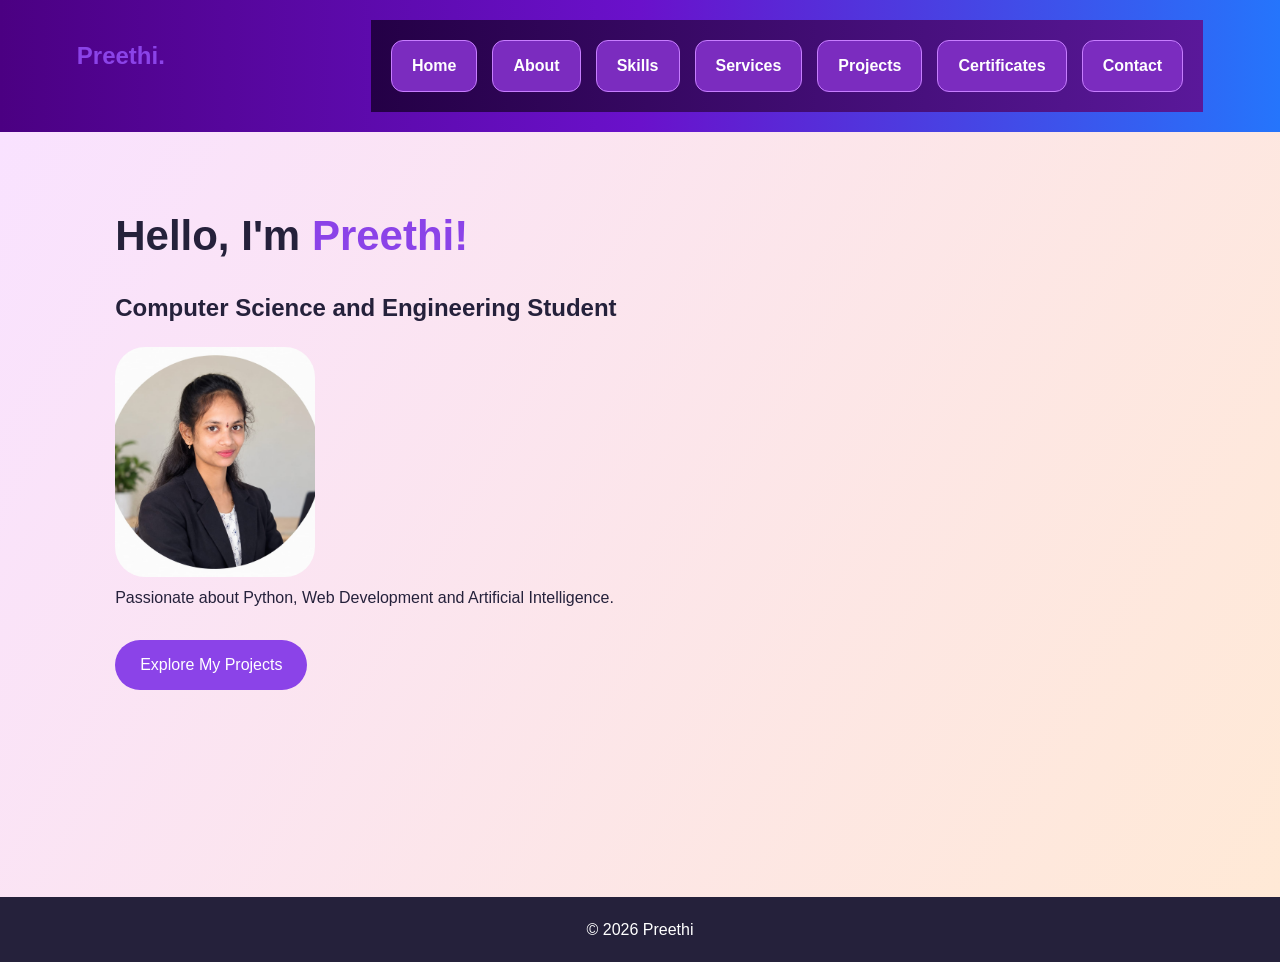
<file: index.html>
<!DOCTYPE html>
<html>
<head>
    <title>Preethi | Home</title>
    <link rel="stylesheet" href="style.css">
</head>
<body>

<header>
    <h2>Preethi.</h2>
    <nav>
        <a href="index.html">Home</a>
        <a href="about.html">About</a>
        <a href="skills.html">Skills</a>
        <a href="services.html">Services</a>
        <a href="projects.html">Projects</a>
        <a href="certificates.html">Certificates</a>
        <a href="contact.html">Contact</a>
    </nav>
</header>

<main class="container" style="background:linear-gradient(120deg,#f9e2ff,#ffe9d6)">
    <h1>Hello, I'm <span style="color:#8b43e8">Preethi!</span></h1>
    <h2>Computer Science and Engineering Student</h2>

    <img src="preethi.jpg" alt="Preethi"
         style="width:200px;height:230px;object-fit:cover;border-radius:30px">

    <p>Passionate about Python, Web Development and Artificial Intelligence.</p>

    <a href="projects.html" class="btn">Explore My Projects</a>
</main>

<footer>© 2026 Preethi</footer>

</body>
</html>
</file>
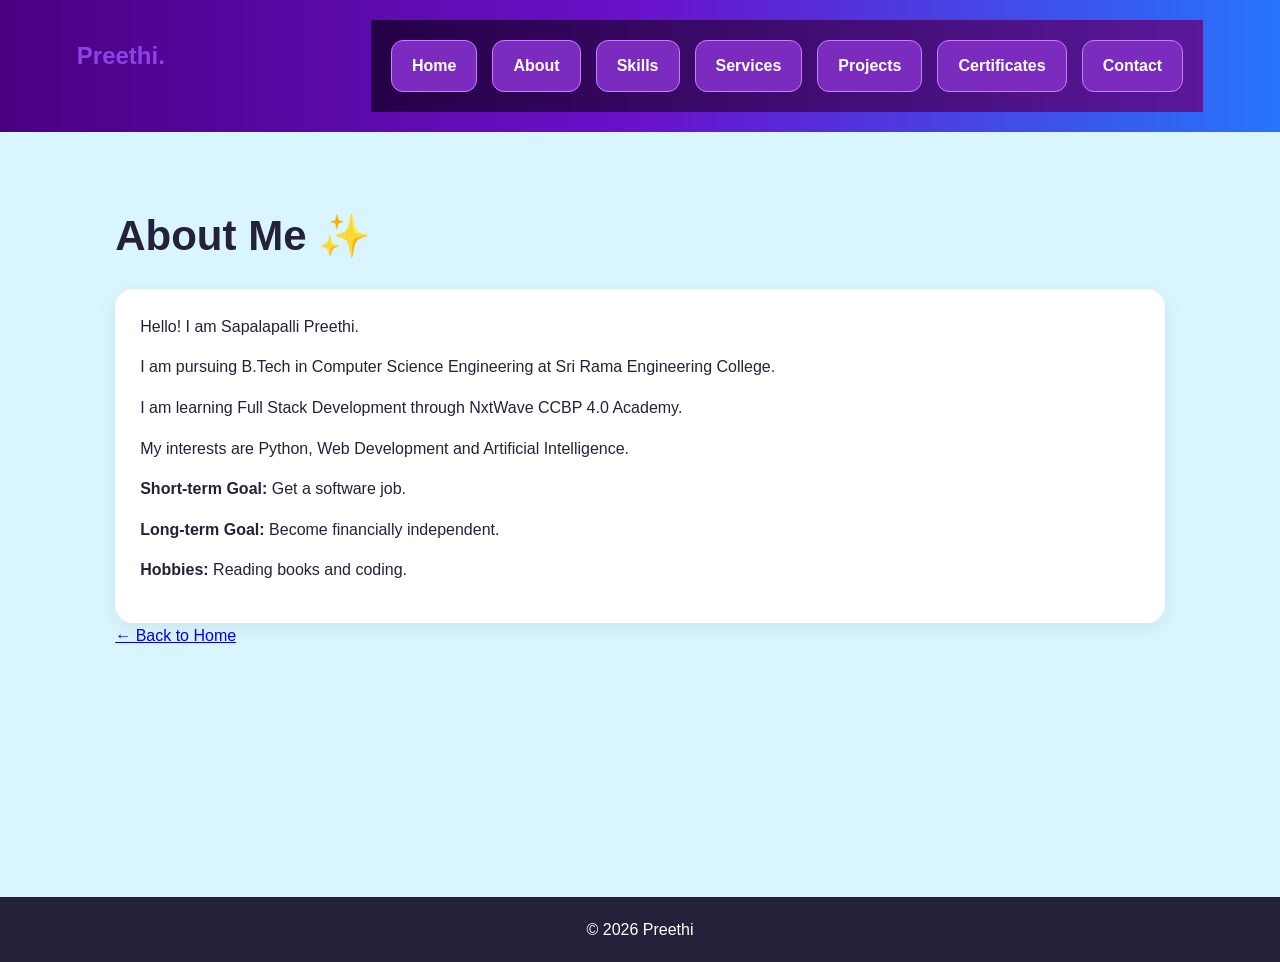
<file: about.html>
<!DOCTYPE html>
<html>
<head>
    <title>About Preethi</title>
    <link rel="stylesheet" href="style.css">
</head>
<body>

<header>
<h2>Preethi.</h2>
<nav>
<a href="index.html">Home</a>
<a href="about.html">About</a>
<a href="skills.html">Skills</a>
<a href="services.html">Services</a>
<a href="projects.html">Projects</a>
<a href="certificates.html">Certificates</a>
<a href="contact.html">Contact</a>
</nav>
</header>

<main class="container" style="background:#d9f5ff">
<h1>About Me ✨</h1>
<div class="card">
<p>Hello! I am Sapalapalli Preethi.</p>
<p>I am pursuing B.Tech in Computer Science Engineering at Sri Rama Engineering College.</p>
<p>I am learning Full Stack Development through NxtWave CCBP 4.0 Academy.</p>
<p>My interests are Python, Web Development and Artificial Intelligence.</p>
<p><b>Short-term Goal:</b> Get a software job.</p>
<p><b>Long-term Goal:</b> Become financially independent.</p>
<p><b>Hobbies:</b> Reading books and coding.</p>
</div>
<div class="back-home">
        <a href="index.html">← Back to Home</a>
    </div>
</main>

<footer>© 2026 Preethi</footer>
</body>
</html>
</file>
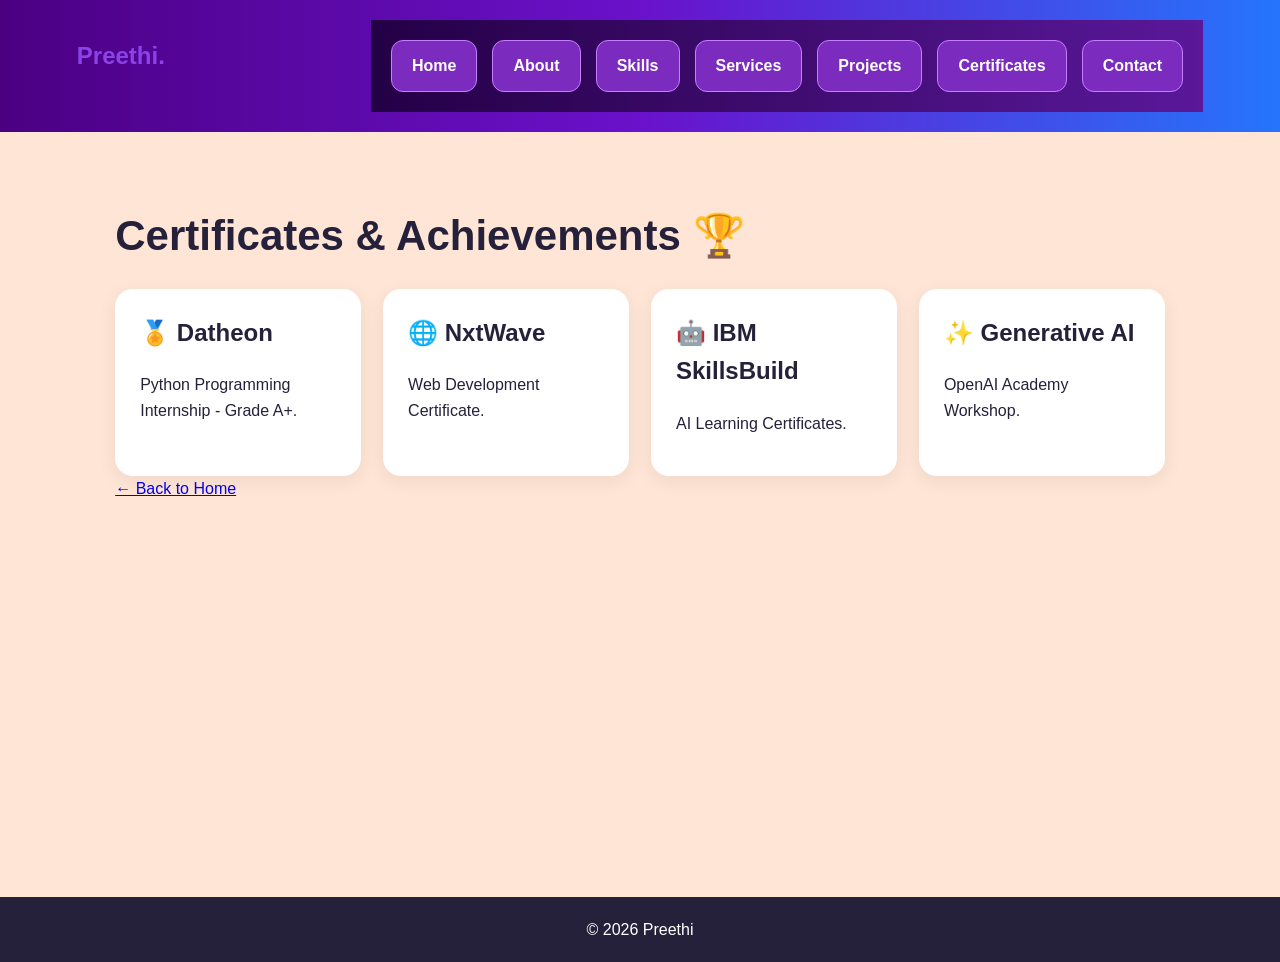
<file: certificates.html>
<!DOCTYPE html>
<html>
<head>
<title>Certificates</title>
<link rel="stylesheet" href="style.css">
</head>
<body>

<header>
<h2>Preethi.</h2>
<nav>
<a href="index.html">Home</a>
<a href="about.html">About</a>
<a href="skills.html">Skills</a>
<a href="services.html">Services</a>
<a href="projects.html">Projects</a>
<a href="certificates.html">Certificates</a>
<a href="contact.html">Contact</a>
</nav>
</header>

<main class="container" style="background:#ffe5d5">
<h1>Certificates & Achievements 🏆</h1>
<div class="grid">
<div class="card">
<h2>🏅 Datheon</h2>
<p>Python Programming Internship - Grade A+.</p>
</div>
<div class="card">
<h2>🌐 NxtWave</h2>
<p>Web Development Certificate.</p>
</div>
<div class="card">
<h2>🤖 IBM SkillsBuild</h2>
<p>AI Learning Certificates.</p>
</div>
<div class="card">
<h2>✨ Generative AI</h2>
<p>OpenAI Academy Workshop.</p>
</div>
</div>
<div class="back-home">
        <a href="index.html">← Back to Home</a>
    </div>
</main>

<footer>© 2026 Preethi</footer>
</body>
</html>
</file>
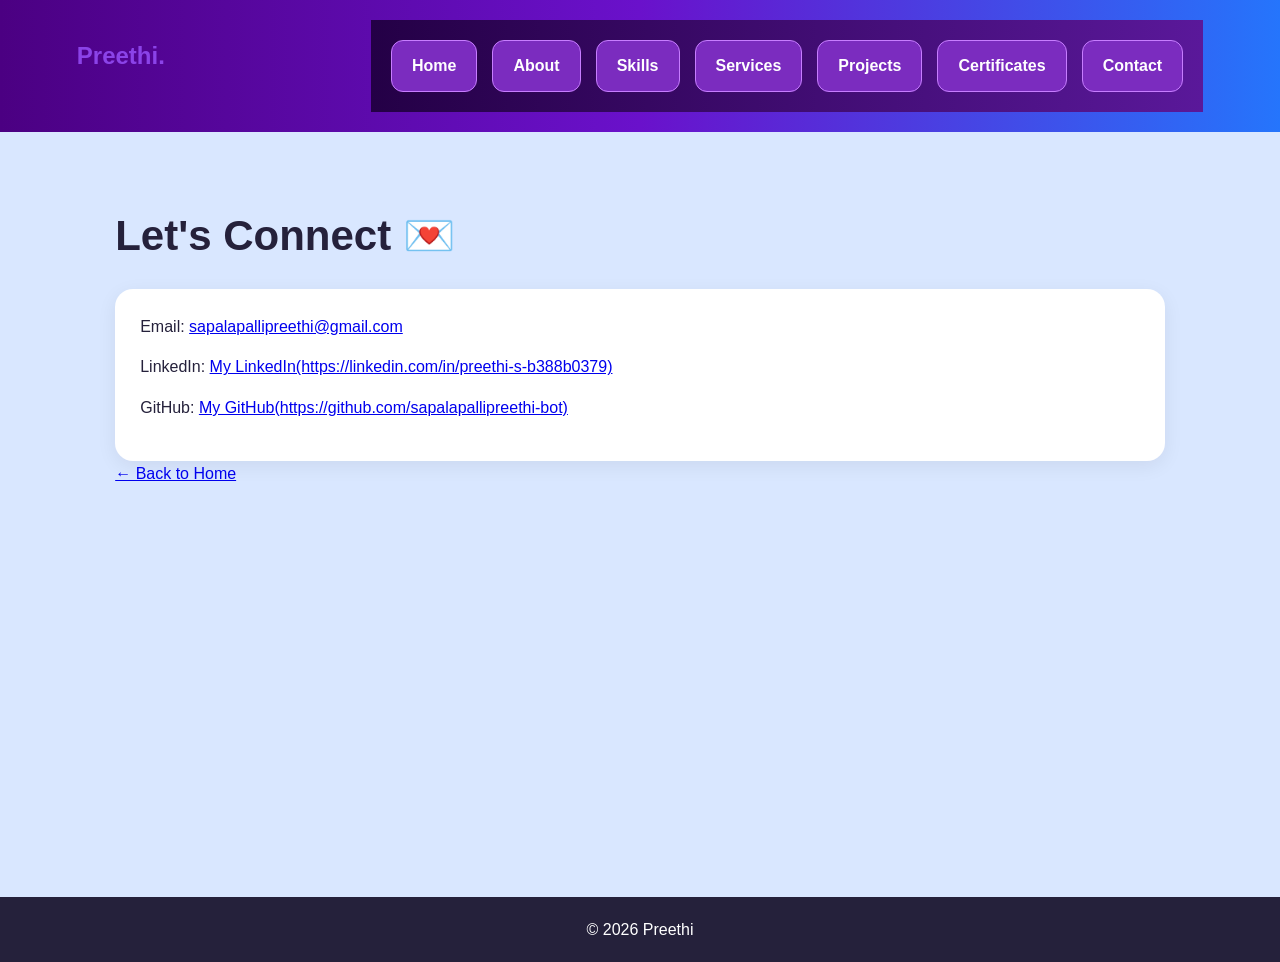
<file: contact.html>
<!DOCTYPE html>
<html>
<head>
<title>Contact Preethi</title>
<link rel="stylesheet" href="style.css">
</head>
<body>

<header>
<h2>Preethi.</h2>
<nav>
<a href="index.html">Home</a>
<a href="about.html">About</a>
<a href="skills.html">Skills</a>
<a href="services.html">Services</a>
<a href="projects.html">Projects</a>
<a href="certificates.html">Certificates</a>
<a href="contact.html">Contact</a>
</nav>
</header>

<main class="container" style="background:#d9e7ff">
<h1>Let's Connect 💌</h1>
<div class="card">
<p>Email: <a href="mailto:yourmail@gmail.com">sapalapallipreethi@gmail.com</a></p>
<p>LinkedIn:
<a href="https://linkedin.com/in/preethi-s-b388b0379" target="_blank">
My LinkedIn(https://linkedin.com/in/preethi-s-b388b0379)
</a>
</p>
<p>GitHub:
<a href="https://github.com/sapalapallipreethi-bot" target="_blank">
My GitHub(https://github.com/sapalapallipreethi-bot)
</a>
</p>
</div>
<div class="back-home">
        <a href="index.html">← Back to Home</a>
    </div>
</main>

<footer>© 2026 Preethi</footer>
</body>
</html>
</file>
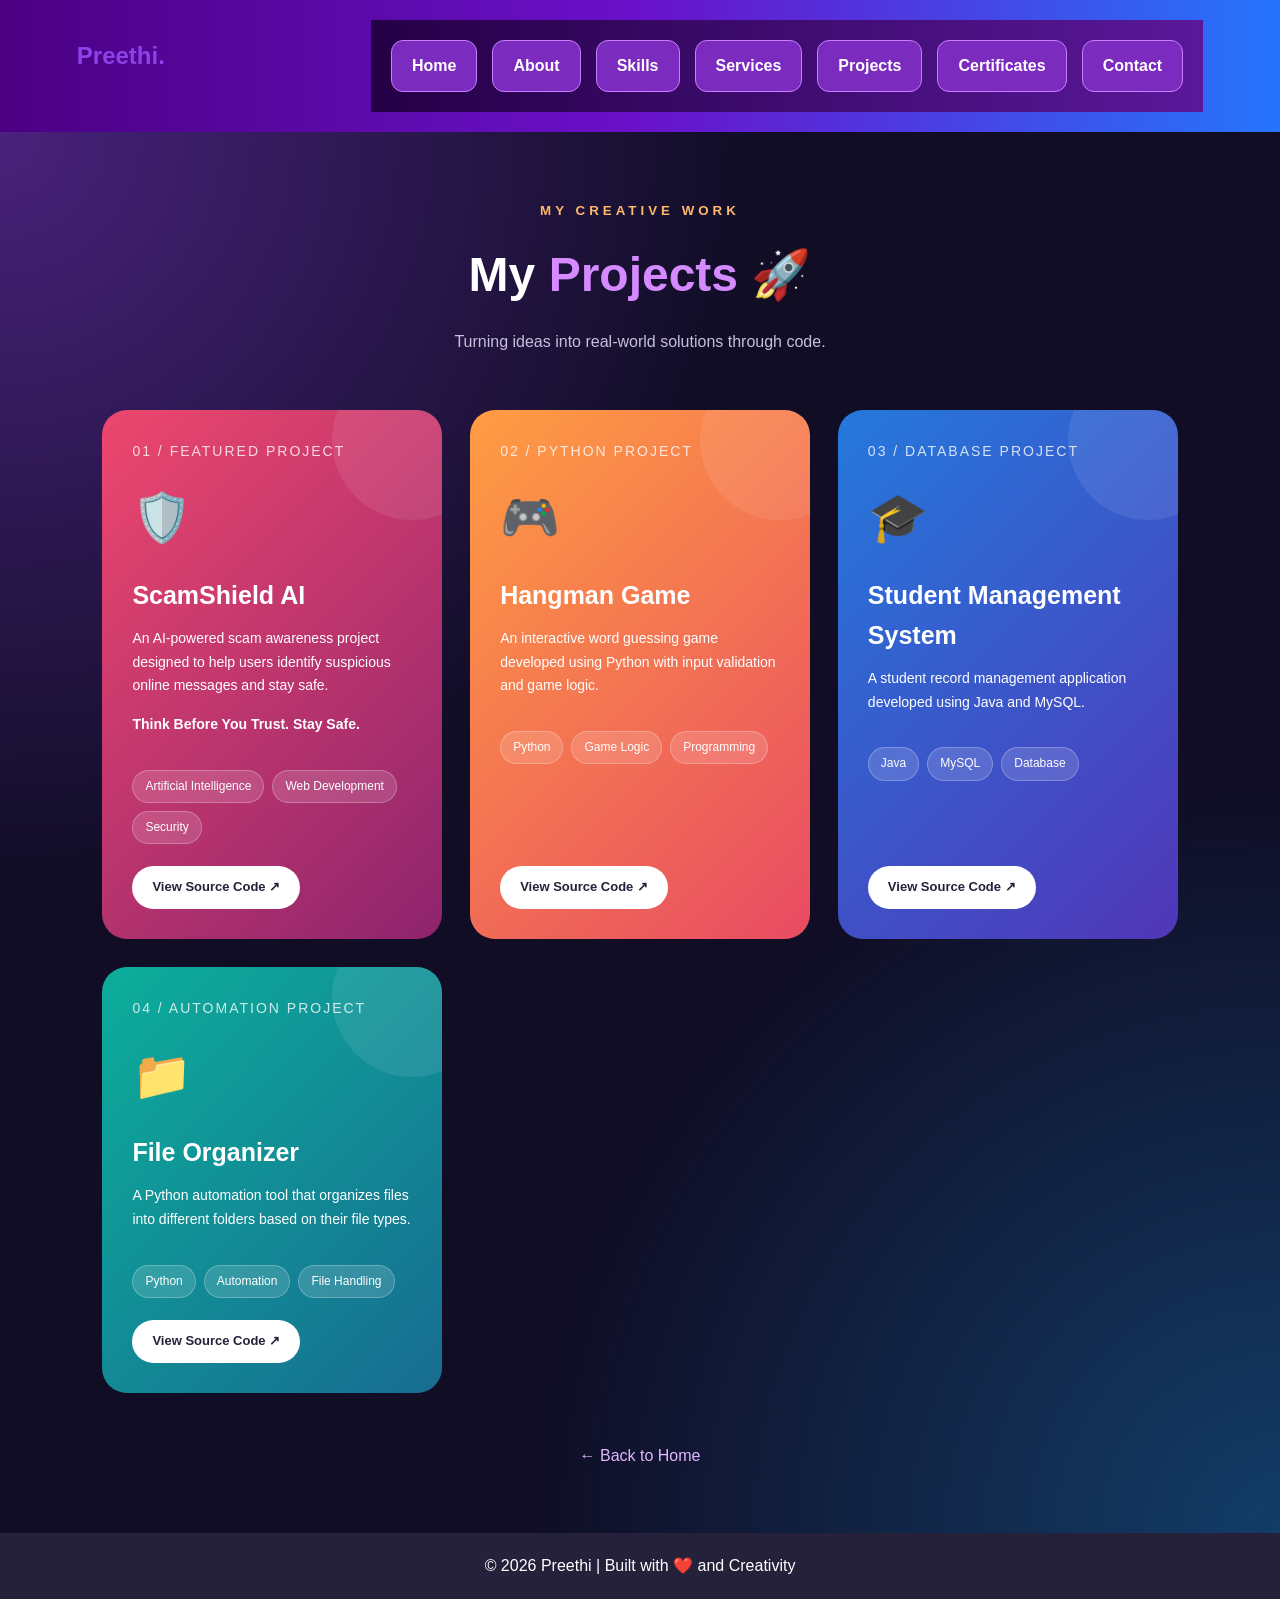
<file: projects.html>
<!DOCTYPE html>
<html lang="en">
<head>
<meta charset="UTF-8">
<meta name="viewport" content="width=device-width, initial-scale=1.0">
<title>Preethi | My Projects</title>
<link rel="stylesheet" href="style.css">

<style>
body {
    background: #100d25;
    color: white;
}

.projects-page {
    min-height: 100vh;
    padding: 65px 8%;
    background:
    radial-gradient(circle at top left,#49227c 0%,transparent 40%),
    radial-gradient(circle at bottom right,#123d68 0%,transparent 40%),
    #100d25;
}

.project-heading {
    text-align: center;
    margin-bottom: 55px;
}

.project-heading small {
    color: #ffb86b;
    letter-spacing: 4px;
    font-weight: bold;
}

.project-heading h1 {
    font-size: 48px;
    margin: 15px 0;
}

.project-heading h1 span {
    color: #d68aff;
}

.project-heading p {
    color: #c7bfdc;
}

.project-grid {
    display: grid;
    grid-template-columns:
    repeat(auto-fit,minmax(260px,1fr));
    gap: 28px;
}

.project-card {
    padding: 30px;
    border-radius: 25px;
    min-height: 330px;
    position: relative;
    overflow: hidden;
    transition: 0.4s;
    display: flex;
    flex-direction: column;
    align-items: flex-start;
}

.project-card:hover {
    transform: translateY(-12px) scale(1.02);
    box-shadow: 0 20px 40px #0006;
}

.project-card::after {
    content: "";
    position: absolute;
    width: 160px;
    height: 160px;
    border-radius: 50%;
    background: #ffffff15;
    right: -50px;
    top: -50px;
}

.scam {
    background: linear-gradient(135deg,#ed476d,#8e246e);
}

.hangman {
    background: linear-gradient(135deg,#ff9d42,#e84b63);
}

.student {
    background: linear-gradient(135deg,#2479dc,#5136b8);
}

.organizer {
    background: linear-gradient(135deg,#0cae9b,#176c91);
}

.project-number {
    font-size: 14px;
    letter-spacing: 2px;
    opacity: 0.8;
}

.project-icon {
    font-size: 48px;
    margin: 18px 0;
}

.project-card h2 {
    font-size: 25px;
    margin-bottom: 12px;
}

.project-card p {
    line-height: 1.7;
    color: #fff;
    font-size: 14px;
}

.tags {
    display: flex;
    flex-wrap: wrap;
    gap: 8px;
    margin-top: 18px;
}

.tags span {
    background: #ffffff25;
    border: 1px solid #ffffff40;
    padding: 6px 12px;
    border-radius: 20px;
    font-size: 12px;
}

.project-link {
    margin-top: auto;
    padding-top: 22px;
}

.project-link a {
    display: inline-block;
    background: white;
    color: #27213c;
    padding: 11px 20px;
    text-decoration: none;
    border-radius: 25px;
    font-size: 13px;
    font-weight: bold;
    transition: 0.3s;
}

.project-link a:hover {
    background: #ffe1a8;
    transform: scale(1.05);
}

.back-home {
    text-align: center;
    margin-top: 50px;
}

.back-home a {
    color: #e2b7ff;
    text-decoration: none;
}

@media(max-width:600px) {
    .project-heading h1 {
        font-size: 34px;
    }

    .projects-page {
        padding: 45px 6%;
    }
}
</style>
</head>

<body>

<header>
    <h2>Preethi.</h2>

    <nav>
        <a href="index.html">Home</a>
        <a href="about.html">About</a>
        <a href="skills.html">Skills</a>
        <a href="services.html">Services</a>
        <a href="projects.html">Projects</a>
        <a href="certificates.html">Certificates</a>
        <a href="contact.html">Contact</a>
    </nav>
</header>

<main class="projects-page">

    <div class="project-heading">
        <small>MY CREATIVE WORK</small>
        <h1>My <span>Projects</span> 🚀</h1>
        <p>Turning ideas into real-world solutions through code.</p>
    </div>

    <div class="project-grid">

        <!-- PROJECT 1 -->
        <div class="project-card scam">

            <div class="project-number">01 / FEATURED PROJECT</div>

            <div class="project-icon">🛡️</div>

            <h2>ScamShield AI</h2>

            <p>
                An AI-powered scam awareness project
                designed to help users identify suspicious
                online messages and stay safe.
            </p>

            <p><b>Think Before You Trust. Stay Safe.</b></p>

            <div class="tags">
                <span>Artificial Intelligence</span>
                <span>Web Development</span>
                <span>Security</span>
            </div>

            <div class="project-link">
                <a href="https://github.com/sapalapallipreethi-bot/scamshield-ai"
                target="_blank">View Source Code ↗</a>
            </div>

        </div>

        <!-- PROJECT 2 -->
        <div class="project-card hangman">

            <div class="project-number">02 / PYTHON PROJECT</div>

            <div class="project-icon">🎮</div>

            <h2>Hangman Game</h2>

            <p>
                An interactive word guessing game
                developed using Python with input
                validation and game logic.
            </p>

            <div class="tags">
                <span>Python</span>
                <span>Game Logic</span>
                <span>Programming</span>
            </div>

            <div class="project-link">
                <a href="https://github.com/sapalapallipreethi-bot/Datheon_Python_Internship"
                target="_blank">View Source Code ↗</a>
            </div>

        </div>

        <!-- PROJECT 3 -->
        <div class="project-card student">

            <div class="project-number">03 / DATABASE PROJECT</div>

            <div class="project-icon">🎓</div>

            <h2>Student Management System</h2>

            <p>
                A student record management application
                developed using Java and MySQL.
            </p>

            <div class="tags">
                <span>Java</span>
                <span>MySQL</span>
                <span>Database</span>
            </div>

            <div class="project-link">
                <a href="https://github.com/sapalapallipreethi-bot/student-management-system"
                target="_blank">View Source Code ↗</a>
            </div>

        </div>

        <!-- PROJECT 4 -->
        <div class="project-card organizer">

            <div class="project-number">04 / AUTOMATION PROJECT</div>

            <div class="project-icon">📁</div>

            <h2>File Organizer</h2>

            <p>
                A Python automation tool that organizes
                files into different folders based on
                their file types.
            </p>

            <div class="tags">
                <span>Python</span>
                <span>Automation</span>
                <span>File Handling</span>
            </div>

            <div class="project-link">
                <a href="https://github.com/sapalapallipreethi-bot/Datheon_Python_Internship"
                target="_blank">View Source Code ↗</a>
            </div>

        </div>

    </div>

    <div class="back-home">
        <a href="index.html">← Back to Home</a>
    </div>

</main>

<footer>
    © 2026 Preethi | Built with ❤️ and Creativity
</footer>

</body>
</html>
</file>
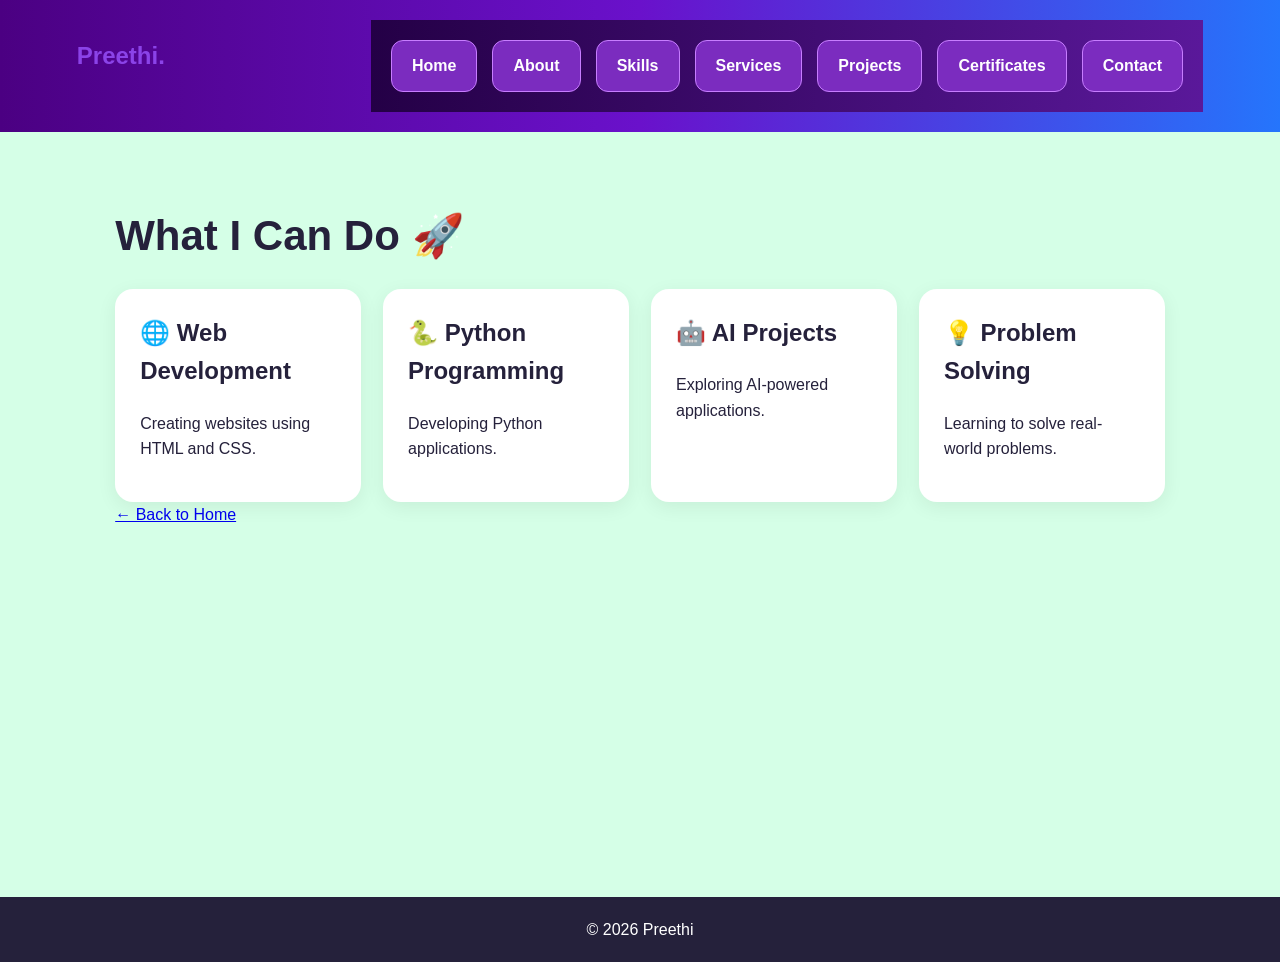
<file: services.html>
<!DOCTYPE html>
<html>
<head>
<title>Services</title>
<link rel="stylesheet" href="style.css">
</head>
<body>

<header>
<h2>Preethi.</h2>
<nav>
<a href="index.html">Home</a>
<a href="about.html">About</a>
<a href="skills.html">Skills</a>
<a href="services.html">Services</a>
<a href="projects.html">Projects</a>
<a href="certificates.html">Certificates</a>
<a href="contact.html">Contact</a>
</nav>
</header>

<main class="container" style="background:#d5ffe7">
<h1>What I Can Do 🚀</h1>
<div class="grid">
<div class="card">
<h2>🌐 Web Development</h2>
<p>Creating websites using HTML and CSS.</p>
</div>
<div class="card">
<h2>🐍 Python Programming</h2>
<p>Developing Python applications.</p>
</div>
<div class="card">
<h2>🤖 AI Projects</h2>
<p>Exploring AI-powered applications.</p>
</div>
<div class="card">
<h2>💡 Problem Solving</h2>
<p>Learning to solve real-world problems.</p>
</div>
</div>
<div class="back-home">
        <a href="index.html">← Back to Home</a>
    </div>
</main>

<footer>© 2026 Preethi</footer>
</body>
</html>
</file>
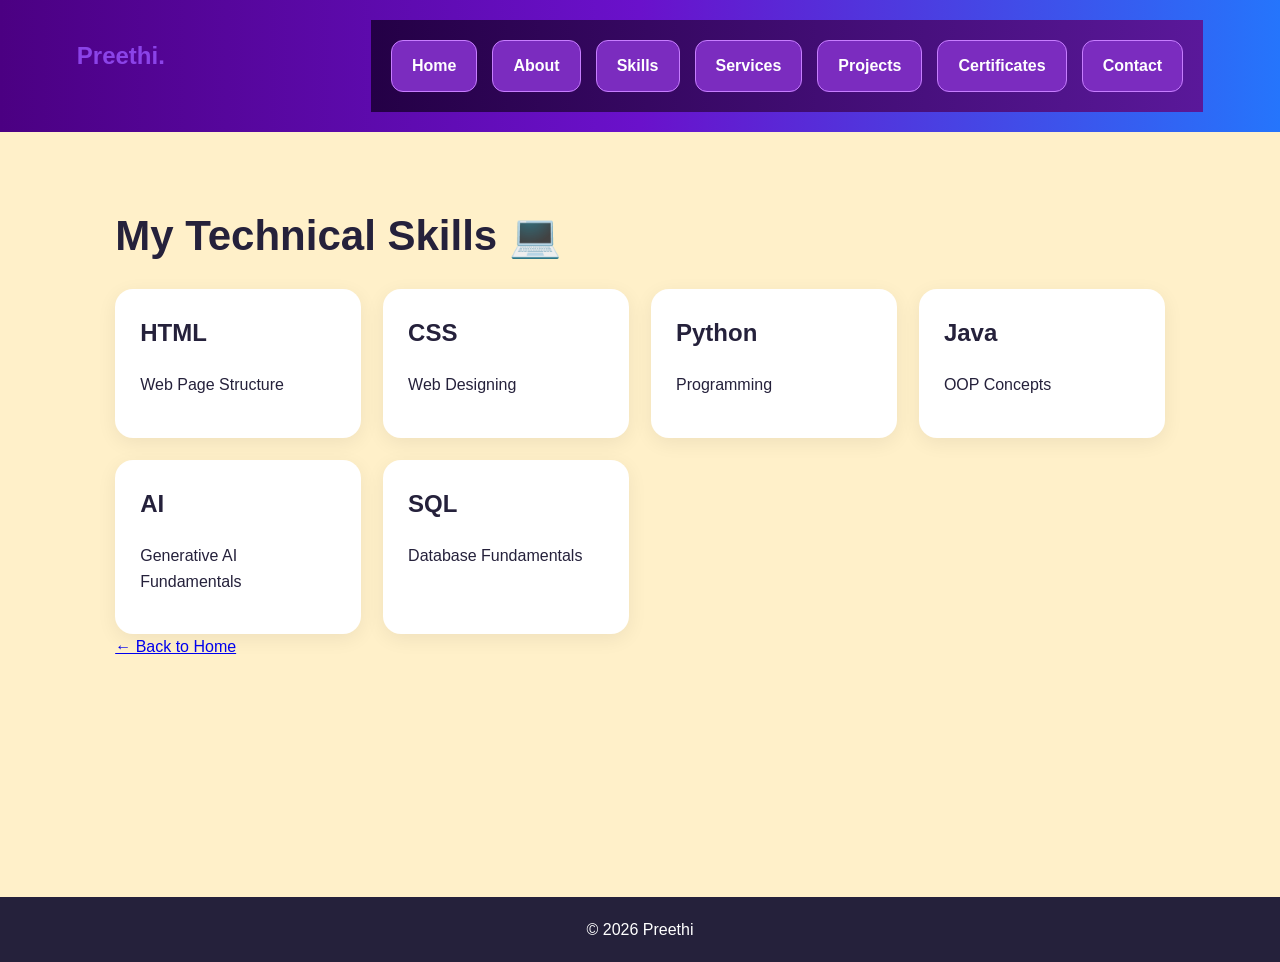
<file: skills.html>
<!DOCTYPE html>
<html>
<head>
<title>My Skills</title>
<link rel="stylesheet" href="style.css">
</head>
<body>

<header>
<h2>Preethi.</h2>
<nav>
<a href="index.html">Home</a>
<a href="about.html">About</a>
<a href="skills.html">Skills</a>
<a href="services.html">Services</a>
<a href="projects.html">Projects</a>
<a href="certificates.html">Certificates</a>
<a href="contact.html">Contact</a>
</nav>
</header>

<main class="container" style="background:#fff0c9">
<h1>My Technical Skills 💻</h1>
<div class="grid">
<div class="card"><h2>HTML</h2><p>Web Page Structure</p></div>
<div class="card"><h2>CSS</h2><p>Web Designing</p></div>
<div class="card"><h2>Python</h2><p>Programming</p></div>
<div class="card"><h2>Java</h2><p>OOP Concepts</p></div>
<div class="card"><h2>AI</h2><p>Generative AI Fundamentals</p></div>
<div class="card"><h2>SQL</h2><p>Database Fundamentals</p></div>
</div>
<div class="back-home">
        <a href="index.html">← Back to Home</a>
    </div>
</main>

<footer>© 2026 Preethi</footer>
</body>
</html>
</file>
<file: style.css>
* {
    margin: 0;
    padding: 0;
    box-sizing: border-box;
}

body {
    font-family: Arial, sans-serif;
    color: #25213b;
    line-height: 1.6;
}

header {
    background: white;
    padding: 20px 6%;
    display: flex;
    justify-content: space-between;
    align-items: center;
    flex-wrap: wrap;
    gap: 15px;
    box-shadow: 0 3px 15px #0001;
}

header h2 {
    color: #8b43e8;
}

.container {
    min-height: 85vh;
    padding: 70px 9%;
}

h1 {
    font-size: 42px;
    margin-bottom: 20px;
}

h2 {
    margin-bottom: 20px;
}

p {
    margin-bottom: 15px;
}

.card {
    background: white;
    padding: 25px;
    border-radius: 18px;
    box-shadow: 0 5px 20px #0001;
    transition: 0.3s;
}

.card:hover {
    transform: translateY(-7px);
}

.grid {
    display: grid;
    grid-template-columns:
    repeat(auto-fit, minmax(220px, 1fr));
    gap: 22px;
}

.btn {
    display: inline-block;
    background: #8b43e8;
    color: white;
    padding: 12px 25px;
    text-decoration: none;
    border-radius: 25px;
    margin-top: 15px;
}

img {
    max-width: 100%;
}

footer {
    background: #25213b;
    color: white;
    padding: 20px;
    text-align: center;
}

@media(max-width: 700px) {
    header {
        flex-direction: column;
    }

  
/* Navigation Bar */
nav {
    background: linear-gradient(90deg, #4b0082, #6a11cb, #2575fc);
    padding: 18px 30px;
    display: flex;
    justify-content: center;
    align-items: center;
    gap: 30px;
    flex-wrap: wrap;
    box-shadow: 0 4px 15px rgba(0, 0, 0, 0.3);
}

/* Navbar Links */
nav a {
    color: white;
    text-decoration: none;
    font-size: 16px;
    font-weight: bold;
    transition: 0.3s;
}

/* Hover Effect */
nav a:hover {
    color: #ffd700;
    transform: translateY(-3px);
    text-shadow: 0 0 10px #ffd700;
}


    .container {
        padding: 45px 6%;
    }
}

header, nav, .navbar {
    background: linear-gradient(90deg, #4b0082, #6a11cb, #2575fc) !important;
}

nav a, .navbar a, header a {
    color: white !important;
}

/* Navbar Design */
nav {
    display: flex !important;
    justify-content: center;
    align-items: center;
    flex-wrap: wrap;
    gap: 15px !important;
    padding: 20px !important;
    background: linear-gradient(90deg, #240046, #5a189a) !important;
}

/* Individual Navbar Boxes */
nav a {
    display: inline-block;
    padding: 12px 20px !important;
    margin: 0 !important;
    color: white !important;
    background: #7b2cbf;
    border: 1px solid #c77dff;
    border-radius: 12px;
    text-decoration: none !important;
    font-weight: bold;
    transition: all 0.3s ease;
}

/* Hover Effect */
nav a:hover {
    background: #e0aaff !important;
    color: #240046 !important;
    transform: translateY(-4px);
    box-shadow: 0 5px 15px rgba(224, 170, 255, 0.4);
}
</file>
